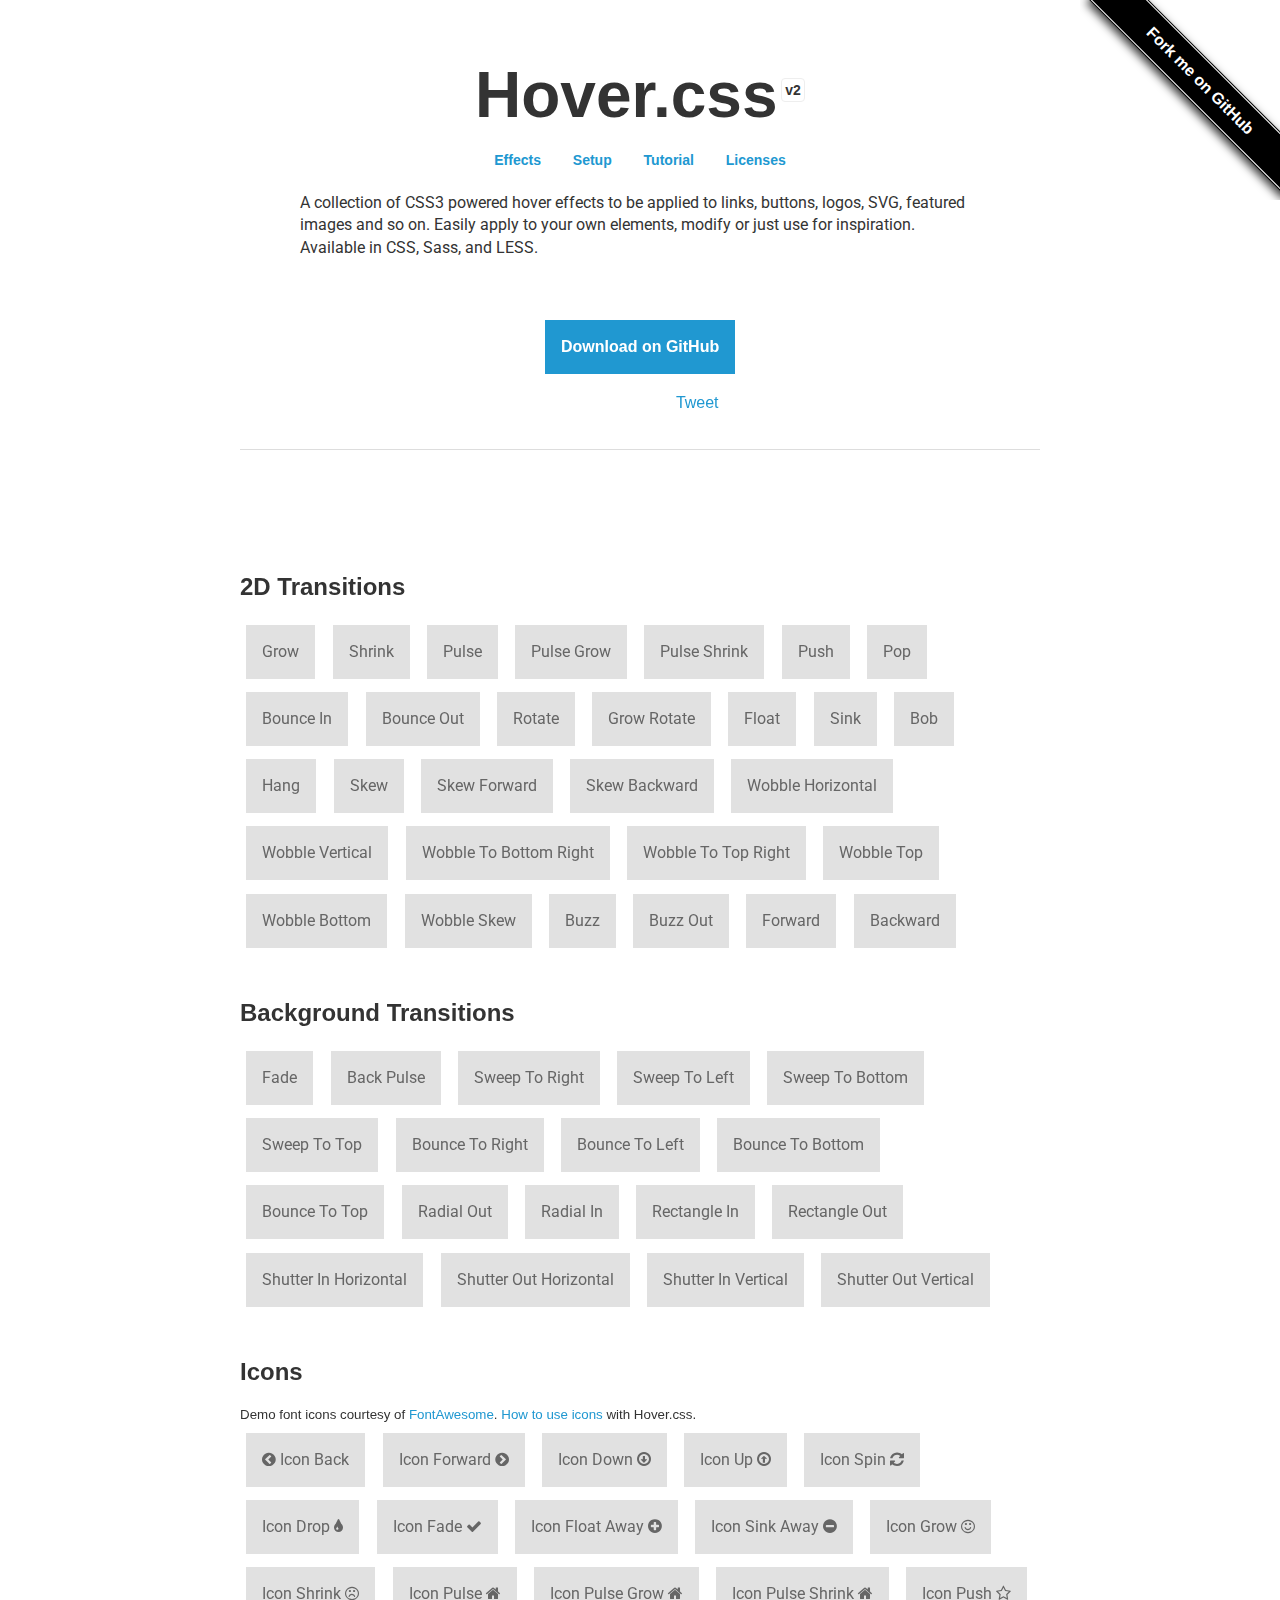
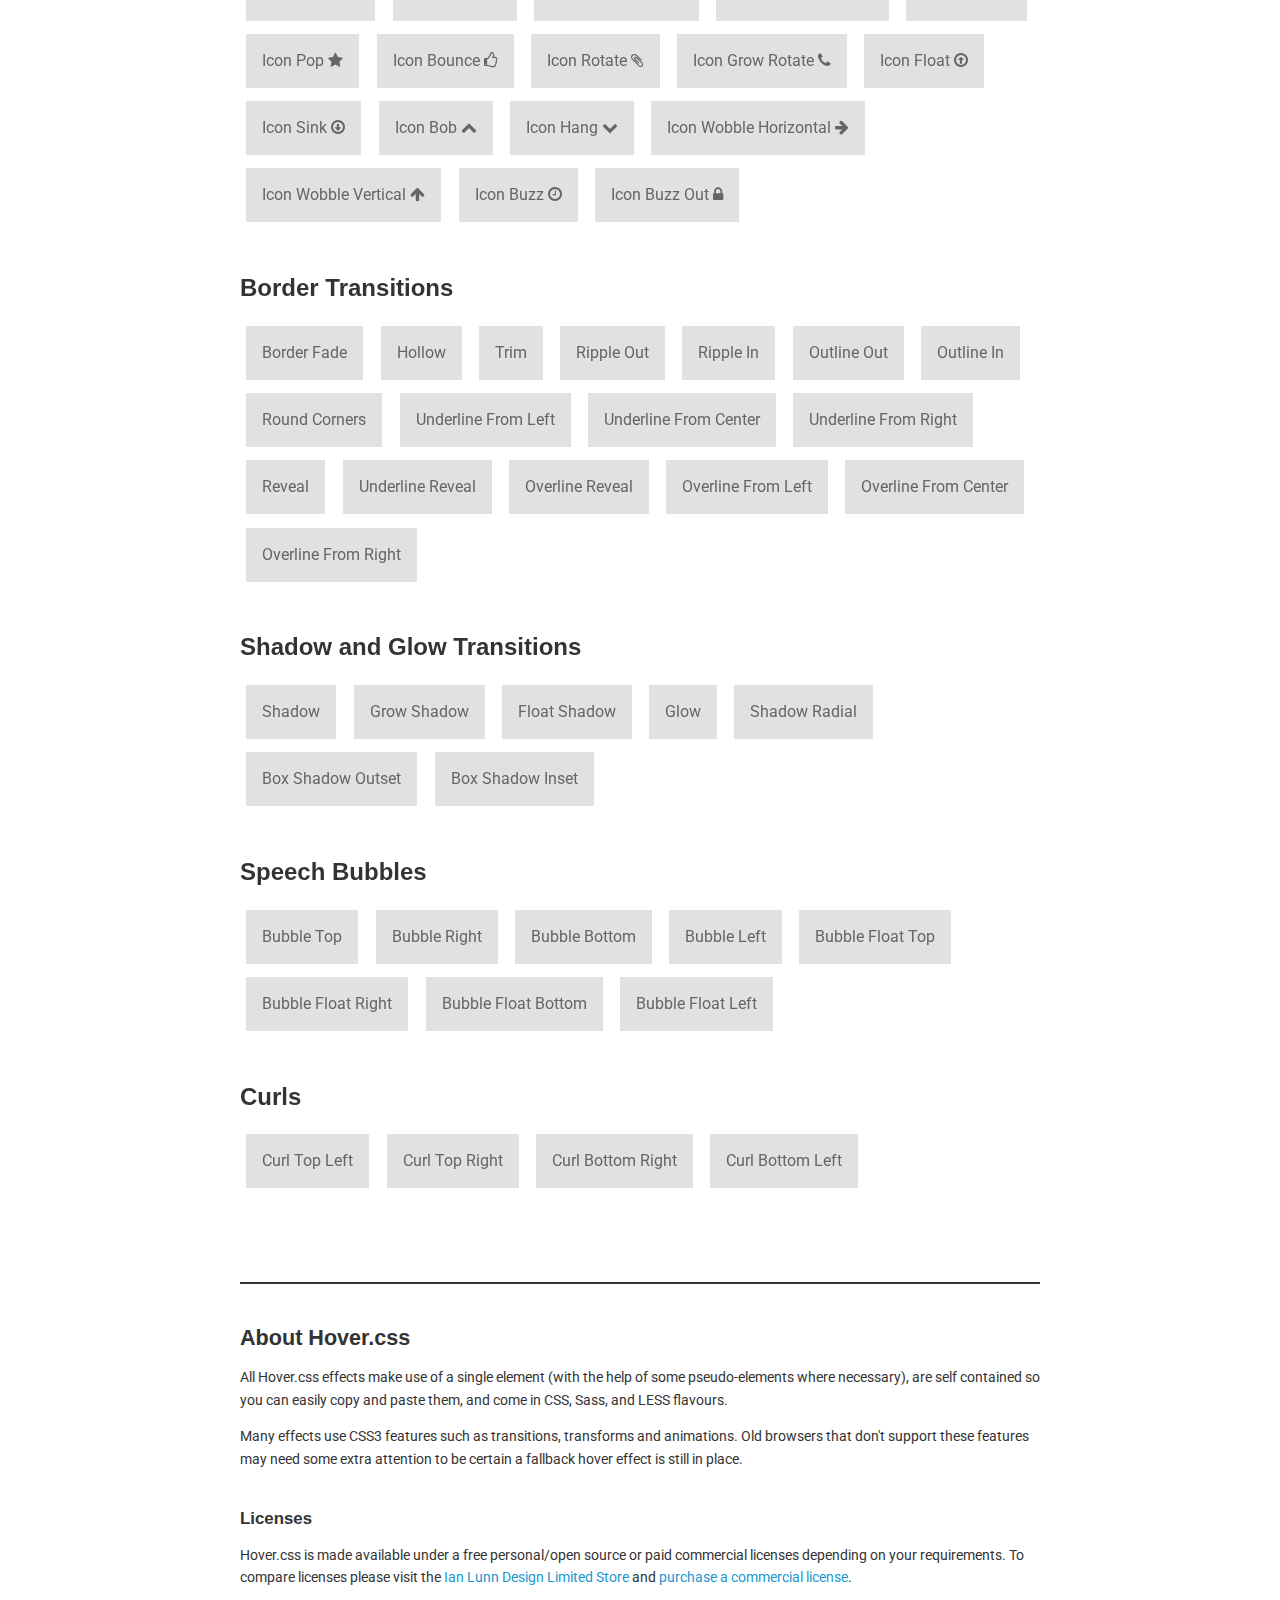
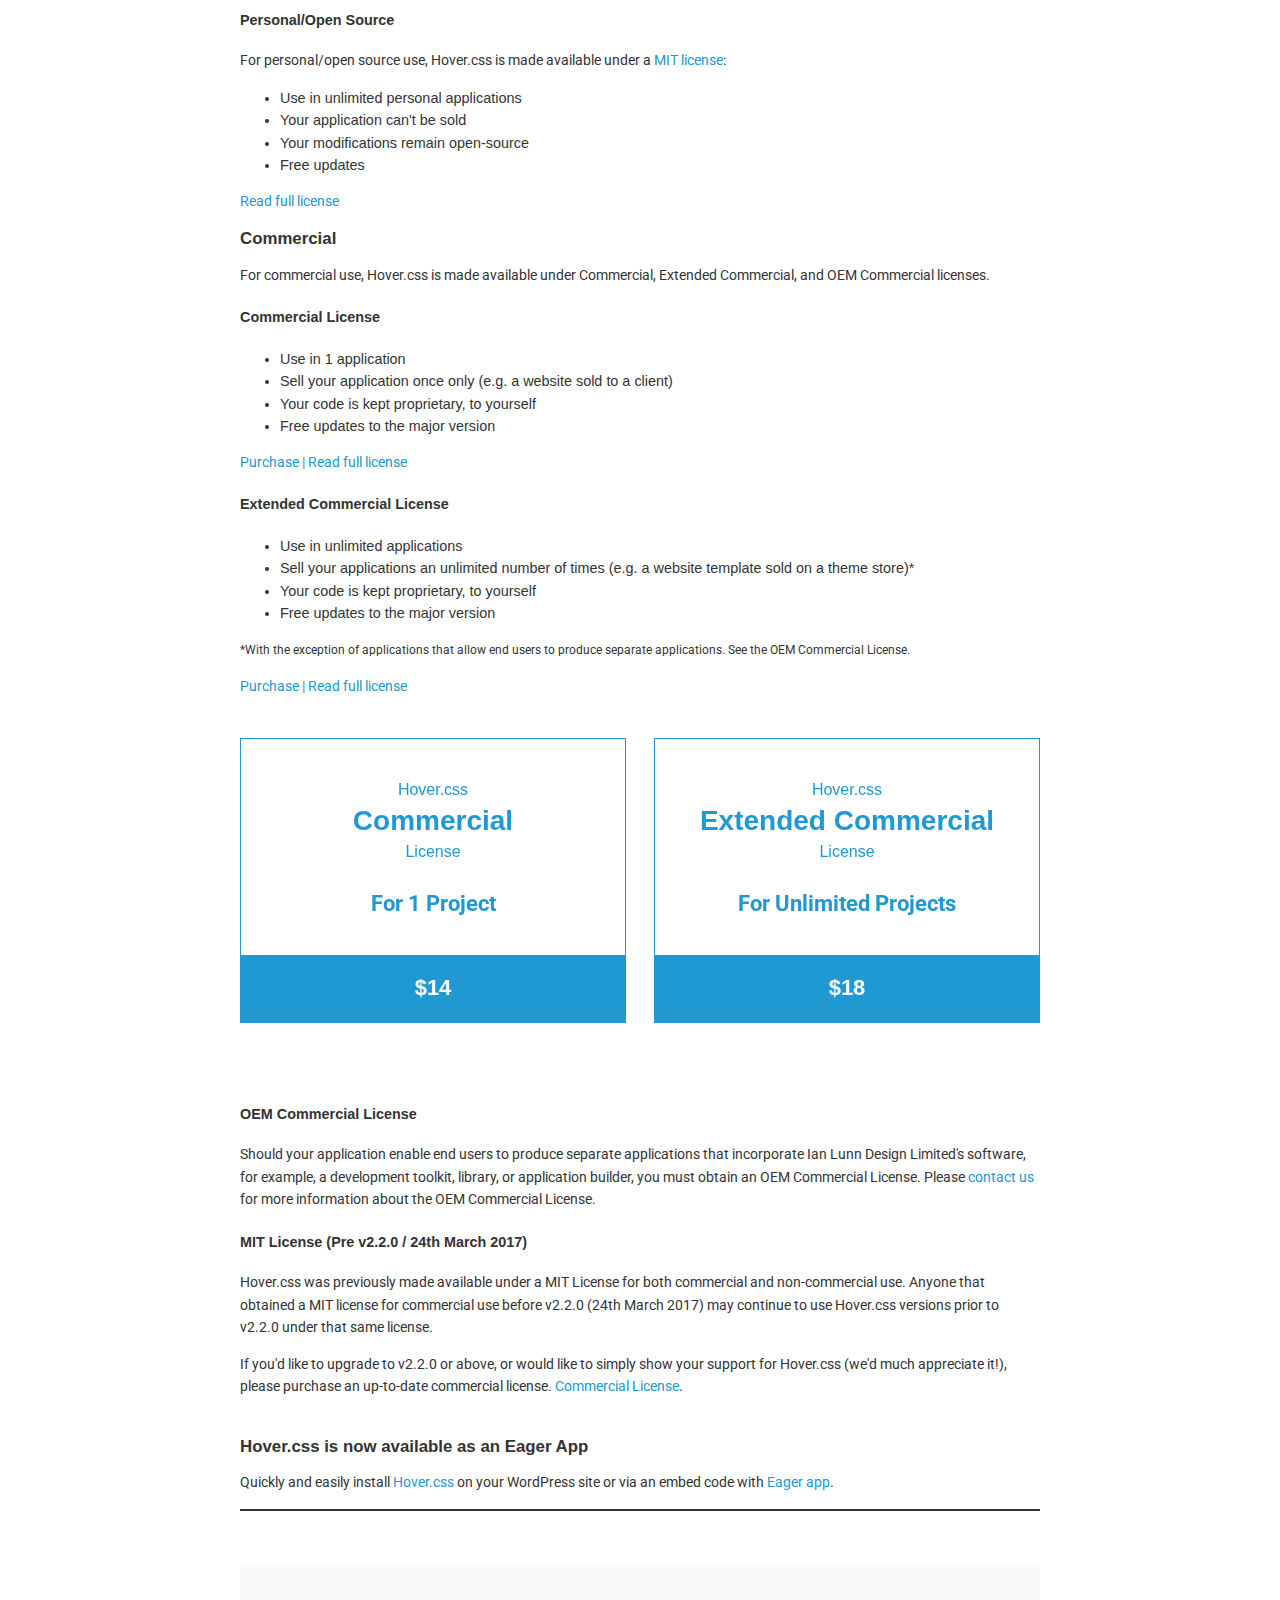
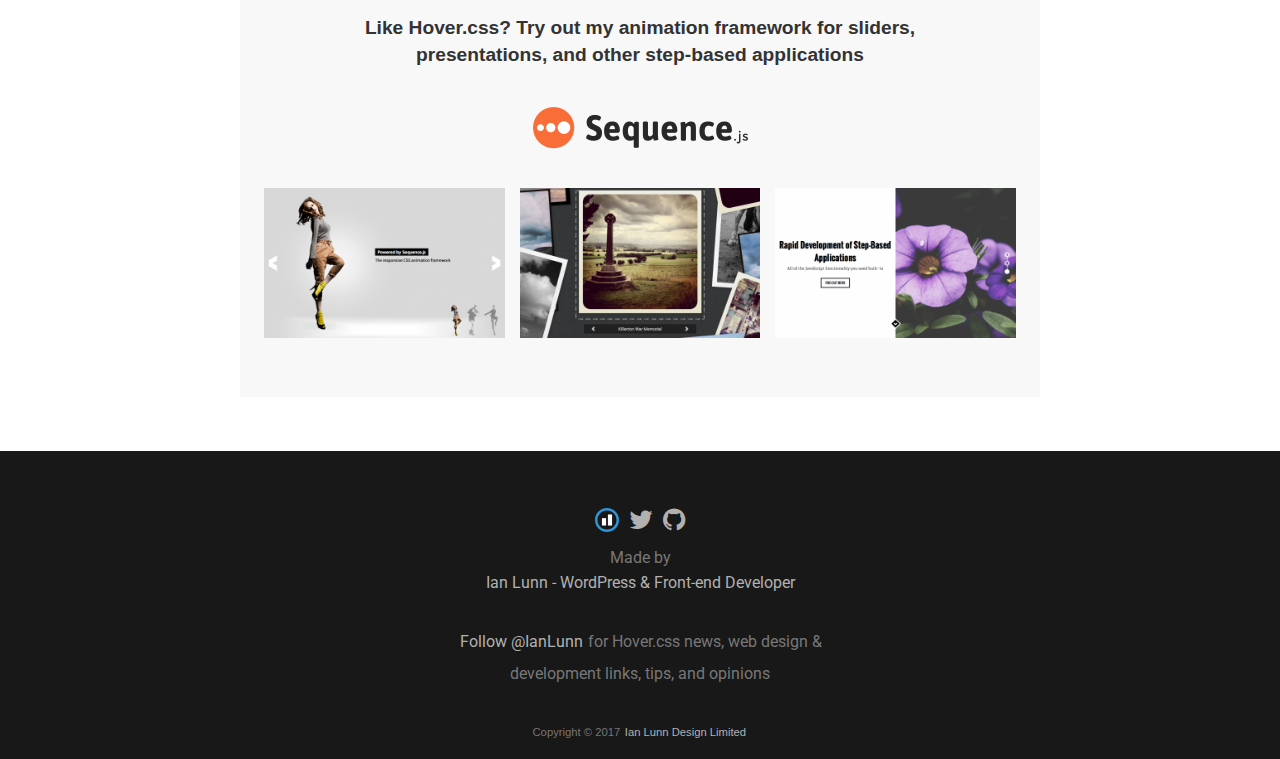
<file: assets/css/Hover-master/index.html>
<!DOCTYPE html>
<html lang="en">
	<head>
		<meta charset="utf-8">
		<meta property="og:image" content="https://ianlunn.github.io/Hover/hover.jpg" />
		<meta property="og:site_name" content="Hover.css"/>
		<meta property="og:title" content="Hover.css - A collection of CSS3 powered hover effects" />
		<title>Hover.css - A collection of CSS3 powered hover effects</title>
		<link href="css/demo-page.css" rel="stylesheet" media="all">
		<link href="css/hover.css" rel="stylesheet" media="all">
		<link href="https://maxcdn.bootstrapcdn.com/font-awesome/4.2.0/css/font-awesome.min.css" rel="stylesheet" media="all">
	</head>
	<body>

		<!--[if lt IE 10]>
		<p class="browsehappy">You are using an <strong>outdated</strong> browser. Please <a href="https://browsehappy.com/">upgrade your browser</a> to improve your experience.</p>
		<![endif]-->

		<div class="main">
			<span id="forkongithub"><a href="https://github.com/IanLunn/Hover">Fork me on GitHub</a></span>

			<h1>Hover.css <a href="https://github.com/IanLunn/Hover/releases" class="sup" title="View release history">v2</a></h1>

			<nav>
				<ul>
					<li><a href="#effects" title="Effects">Effects</a></li>
					<li><a href="https://github.com/IanLunn/Hover/blob/master/README.md#hovercss" title="Setup">Setup</a></li>
					<li><a href="https://ianlunn.co.uk/articles/hover-css-tutorial-introduction/" title="hover.css Tutorial and Introduction">Tutorial</a></li>
					<li><a href="#licenses" title="Licenses">Licenses</a></li>
				</ul>
			</nav>

			<p class="intro">A collection of CSS3 powered hover effects to be applied to links, buttons, logos, SVG, featured images and so on. Easily apply to your own elements, modify or just use for inspiration. Available in CSS, Sass, and LESS.</p>

			<div class="download aligncenter">
				<a class="button cta hvr-float-shadow" href="https://github.com/IanLunn/Hover">Download on GitHub</a>
			</div>

			<div class="social aligncenter">
				<div class="social-button">
					<iframe src="https://ghbtns.com/github-btn.html?user=IanLunn&repo=Hover&type=watch&count=true" allowtransparency="true" frameborder="0" scrolling="0" width="110" height="20"></iframe>
				</div>

				<div class="social-button">
					<a href="https://twitter.com/share" class="twitter-share-button" data-related="IanLunn" data-dnt="true">Tweet</a>
				</div>
			</div>

			<hr />
			<br />

			<script async type="text/javascript" src="//cdn.carbonads.com/carbon.js?serve=CKYIE23M&placement=ianlunncouk" id="_carbonads_js"></script>

			<div id="effects" class="effects">

				<h2>2D Transitions</h2>

				<a href="#" class="hvr-grow">Grow</a>
				<a href="#" class="hvr-shrink">Shrink</a>
				<a href="#" class="hvr-pulse">Pulse</a>
				<a href="#" class="hvr-pulse-grow">Pulse Grow</a>
				<a href="#" class="hvr-pulse-shrink">Pulse Shrink</a>
				<a href="#" class="hvr-push">Push</a>
				<a href="#" class="hvr-pop">Pop</a>
				<a href="#" class="hvr-bounce-in">Bounce In</a>
				<a href="#" class="hvr-bounce-out">Bounce Out</a>
				<a href="#" class="hvr-rotate">Rotate</a>
				<a href="#" class="hvr-grow-rotate">Grow Rotate</a>
				<a href="#" class="hvr-float">Float</a>
				<a href="#" class="hvr-sink">Sink</a>
				<a href="#" class="hvr-bob">Bob</a>
				<a href="#" class="hvr-hang">Hang</a>
				<a href="#" class="hvr-skew">Skew</a>
				<a href="#" class="hvr-skew-forward">Skew Forward</a>
				<a href="#" class="hvr-skew-backward">Skew Backward</a>
				<a href="#" class="hvr-wobble-horizontal">Wobble Horizontal</a>
				<a href="#" class="hvr-wobble-vertical">Wobble Vertical</a>
				<a href="#" class="hvr-wobble-to-bottom-right">Wobble To Bottom Right</a>
				<a href="#" class="hvr-wobble-to-top-right">Wobble To Top Right</a>
				<a href="#" class="hvr-wobble-top">Wobble Top</a>
				<a href="#" class="hvr-wobble-bottom">Wobble Bottom</a>
				<a href="#" class="hvr-wobble-skew">Wobble Skew</a>
				<a href="#" class="hvr-buzz">Buzz</a>
				<a href="#" class="hvr-buzz-out">Buzz Out</a>
				<a href="#" class="hvr-forward">Forward</a>
				<a href="#" class="hvr-backward">Backward</a>


				<h2>Background Transitions</h2>

				<a href="#" class="hvr-fade">Fade</a>
				<a href="#" class="hvr-back-pulse">Back Pulse</a>
				<a href="#" class="hvr-sweep-to-right">Sweep To Right</a>
				<a href="#" class="hvr-sweep-to-left">Sweep To Left</a>
				<a href="#" class="hvr-sweep-to-bottom">Sweep To Bottom</a>
				<a href="#" class="hvr-sweep-to-top">Sweep To Top</a>
				<a href="#" class="hvr-bounce-to-right">Bounce To Right</a>
				<a href="#" class="hvr-bounce-to-left">Bounce To Left</a>
				<a href="#" class="hvr-bounce-to-bottom">Bounce To Bottom</a>
				<a href="#" class="hvr-bounce-to-top">Bounce To Top</a>
				<a href="#" class="hvr-radial-out">Radial Out</a>
				<a href="#" class="hvr-radial-in">Radial In</a>
				<a href="#" class="hvr-rectangle-in">Rectangle In</a>
				<a href="#" class="hvr-rectangle-out">Rectangle Out</a>
				<a href="#" class="hvr-shutter-in-horizontal">Shutter In Horizontal</a>
				<a href="#" class="hvr-shutter-out-horizontal">Shutter Out Horizontal</a>
				<a href="#" class="hvr-shutter-in-vertical">Shutter In Vertical</a>
				<a href="#" class="hvr-shutter-out-vertical">Shutter Out Vertical</a>


				<h2>Icons</h2>

				<small>Demo font icons courtesy of <a href="https://fortawesome.github.io/Font-Awesome/">FontAwesome</a>. <a href="https://github.com/IanLunn/Hover/#using-icon-effects">How to use icons</a> with Hover.css.</small>

				<a href="#" class="hvr-icon-back">
					<i class="fa fa-chevron-circle-left hvr-icon"></i> Icon Back
				</a>
				<a href="#" class="hvr-icon-forward">
					Icon Forward
					<i class="fa fa-chevron-circle-right hvr-icon"></i>
				</a>
				<a href="#" class="hvr-icon-down">
					Icon Down <i class="fa fa-arrow-circle-o-down hvr-icon"></i>
				</a>
				<a href="#" class="hvr-icon-up">
					Icon Up <i class="fa fa-arrow-circle-o-up hvr-icon"></i>
				</a>
				<a href="#" class="hvr-icon-spin">
					Icon Spin <i class="fa fa-refresh hvr-icon"></i>
				</a>
				<a href="#" class="hvr-icon-drop">
					Icon Drop <i class="fa fa-tint hvr-icon"></i>
				</a>
				<a href="#" class="hvr-icon-fade">
					Icon Fade <i class="fa fa-check hvr-icon"></i>
				</a>
				<a href="#" class="hvr-icon-float-away">
					Icon Float Away <i class="fa fa-plus-circle hvr-icon"></i>
				</a>
				<a href="#" class="hvr-icon-sink-away">
					Icon Sink Away <i class="fa fa-minus-circle hvr-icon"></i>
				</a>
				<a href="#" class="hvr-icon-grow">
					Icon Grow <i class="fa fa-smile-o hvr-icon"></i>
				</a>
				<a href="#" class="hvr-icon-shrink">
					Icon Shrink <i class="fa fa-frown-o hvr-icon"></i>
				</a>
				<a href="#" class="hvr-icon-pulse">
					Icon Pulse <i class="fa fa-home hvr-icon"></i>
				</a>
				<a href="#" class="hvr-icon-pulse-grow">
					Icon Pulse Grow <i class="fa fa-home hvr-icon"></i>
				</a>
				<a href="#" class="hvr-icon-pulse-shrink">
					Icon Pulse Shrink <i class="fa fa-home hvr-icon"></i>
				</a>
				<a href="#" class="hvr-icon-push">
					Icon Push <i class="fa fa-star-o hvr-icon"></i>
				</a>
				<a href="#" class="hvr-icon-pop">
					Icon Pop <i class="fa fa-star hvr-icon"></i>
				</a>
				<a href="#" class="hvr-icon-bounce">
					Icon Bounce <i class="fa fa-thumbs-o-up hvr-icon"></i>
				</a>
				<a href="#" class="hvr-icon-rotate">
					Icon Rotate <i class="fa fa-paperclip hvr-icon"></i>
				</a>
				<a href="#" class="hvr-icon-grow-rotate">
					Icon Grow Rotate <i class="fa fa-phone hvr-icon"></i>
				</a>
				<a href="#" class="hvr-icon-float">
					Icon Float <i class="fa fa-arrow-circle-o-up hvr-icon"></i>
				</a>
				<a href="#" class="hvr-icon-sink">
					Icon Sink <i class="fa fa-arrow-circle-o-down hvr-icon"></i>
				</a>
				<a href="#" class="hvr-icon-bob">
					Icon Bob <i class="fa fa-chevron-up hvr-icon"></i>
				</a>
				<a href="#" class="hvr-icon-hang">
					Icon Hang <i class="fa fa-chevron-down hvr-icon"></i>
				</a>
				<a href="#" class="hvr-icon-wobble-horizontal">
					Icon Wobble Horizontal <i class="fa fa-arrow-right hvr-icon"></i>
				</a>
				<a href="#" class="hvr-icon-wobble-vertical">
					Icon Wobble Vertical <i class="fa fa-arrow-up hvr-icon"></i>
				</a>
				<a href="#" class="hvr-icon-buzz">
					Icon Buzz <i class="fa fa-clock-o hvr-icon"></i>
				</a>
				<a href="#" class="hvr-icon-buzz-out">
					Icon Buzz Out <i class="fa fa-lock hvr-icon"></i>
				</a>


				<h2>Border Transitions</h2>

				<a href="#" class="hvr-border-fade">Border Fade</a>
				<a href="#" class="hvr-hollow">Hollow</a>
				<a href="#" class="hvr-trim">Trim</a>
				<a href="#" class="hvr-ripple-out">Ripple Out</a>
				<a href="#" class="hvr-ripple-in">Ripple In</a>
				<a href="#" class="hvr-outline-out">Outline Out</a>
				<a href="#" class="hvr-outline-in">Outline In</a>
				<a href="#" class="hvr-round-corners">Round Corners</a>
				<a href="#" class="hvr-underline-from-left">Underline From Left</a>
				<a href="#" class="hvr-underline-from-center">Underline From Center</a>
				<a href="#" class="hvr-underline-from-right">Underline From Right</a>
				<a href="#" class="hvr-reveal">Reveal</a>
				<a href="#" class="hvr-underline-reveal">Underline Reveal</a>
				<a href="#" class="hvr-overline-reveal">Overline Reveal</a>
				<a href="#" class="hvr-overline-from-left">Overline From Left</a>
				<a href="#" class="hvr-overline-from-center">Overline From Center</a>
				<a href="#" class="hvr-overline-from-right">Overline From Right</a>


				<h2>Shadow and Glow Transitions</h2>

				<a href="#" class="hvr-shadow">Shadow</a>
				<a href="#" class="hvr-grow-shadow">Grow Shadow</a>
				<a href="#" class="hvr-float-shadow">Float Shadow</a>
				<a href="#" class="hvr-glow">Glow</a>
				<a href="#" class="hvr-shadow-radial">Shadow Radial</a>
				<a href="#" class="hvr-box-shadow-outset">Box Shadow Outset</a>
				<a href="#" class="hvr-box-shadow-inset">Box Shadow Inset</a>


				<h2>Speech Bubbles</h2>

				<a href="#" class="hvr-bubble-top">Bubble Top</a>
				<a href="#" class="hvr-bubble-right">Bubble Right</a>
				<a href="#" class="hvr-bubble-bottom">Bubble Bottom</a>
				<a href="#" class="hvr-bubble-left">Bubble Left</a>
				<a href="#" class="hvr-bubble-float-top">Bubble Float Top</a>
				<a href="#" class="hvr-bubble-float-right">Bubble Float Right</a>
				<a href="#" class="hvr-bubble-float-bottom">Bubble Float Bottom</a>
				<a href="#" class="hvr-bubble-float-left">Bubble Float Left</a>


				<h2>Curls</h2>

				<a href="#" class="hvr-curl-top-left">Curl Top Left</a>
				<a href="#" class="hvr-curl-top-right">Curl Top Right</a>
				<a href="#" class="hvr-curl-bottom-right">Curl Bottom Right</a>
				<a href="#" class="hvr-curl-bottom-left">Curl Bottom Left</a>
			</div>


			<div class="footer">
				<div class="about">
					<h2>About Hover.css</h2>

					<p>All Hover.css effects make use of a single element (with the help of some pseudo-elements where necessary), are self contained so you can easily copy and paste them, and come in CSS, Sass, and LESS flavours.</p>

					<p>Many effects use CSS3 features such as transitions, transforms and animations. Old browsers that don't support these features may need some extra attention to be certain a fallback hover effect is still in place.</p>

					<br />
					<h3 id="licenses">Licenses</h3>

					<p>Hover.css is made available under a free personal/open source or paid commercial licenses depending on your requirements. To compare licenses please visit the <a href="https://ianlunn.co.uk/store/licenses/">Ian Lunn Design Limited Store</a> and <a href="https://ianlunn.co.uk/store/hover-css/">purchase a commercial license</a>.</p>

					<h4 id="personal">Personal/Open Source</h4>

					<p>For personal/open source use, Hover.css is made available under a <a href="https://opensource.org/licenses/MIT">MIT license</a>:</p>

					<ul>
						<li>Use in unlimited personal applications</li>
						<li>Your application can't be sold</li>
						<li>Your modifications remain open-source</li>
						<li>Free updates</li>
					</ul>

					<p><a href="https://ianlunn.co.uk/store/licenses/personal/">Read full license</a></p>

					<h3 id="commercial-licenses">Commercial</h3>

					<p>For commercial use, Hover.css is made available under Commercial, Extended Commercial, and OEM Commercial licenses.</p>

					<h4 id="commercial">Commercial License</h4>

					<ul>
						<li>Use in 1 application</li>
						<li>Sell your application once only (e.g. a website sold to a client)</li>
						<li>Your code is kept proprietary, to yourself</li>
						<li>Free updates to the major version</li>
					</ul>

					<p><a href="https://ianlunn.co.uk/store/hover-css/?attribute_pa_licenses=commercial">Purchase<a/> | <a href="https://ianlunn.co.uk/store/licenses/commercial/">Read full license</a></p>

					<h4 id="extended-commercial">Extended Commercial License</h4>

					<ul>
						<li>Use in unlimited applications</li>
						<li>Sell your applications an unlimited number of times (e.g. a website template sold on a theme store)*</li>
						<li>Your code is kept proprietary, to yourself</li>
						<li>Free updates to the major version</li>
					</ul>

					<p><small>*With the exception of applications that allow end users to produce separate applications. See the OEM Commercial License.</small></p>

					<p><a href="https://ianlunn.co.uk/store/hover-css/?attribute_pa_licenses=extended-commercial">Purchase<a/> | <a href="https://ianlunn.co.uk/store/licenses/extended-commercial/">Read full license</a></p>

					<div class="licenses">
						<a target="_blank" href="https://ianlunn.co.uk/store/hover-css/?attribute_pa_licenses=commercial" title="Commercial License" class="license hvr-float">
							<div class="license__content">
								<h5 class="license__title"><div>Hover.css</div> Commercial <div>License</div></h5>
								<p class="license__desc">For 1 Project</p>
							</div>
							<span class="license__button button cta">$14</span>
						</a>

						<a target="_blank" href="https://ianlunn.co.uk/store/hover-css/?attribute_pa_licenses=extended-commercial" title="Extended Commercial License" class="license hvr-float">
							<div class="license__content">
								<h5 class="license__title"><div>Hover.css</div> Extended Commercial <div>License</div></h5>
								<p class="license__desc">For Unlimited Projects</p>
							</div>
							<span class="license__button button cta">$18</span>
						</a>
					</div>

					<h4 id="oem-commercial">OEM Commercial License</h4>

					<p>Should your application enable end users to produce separate applications that incorporate Ian Lunn Design Limited's software, for example, a development toolkit, library, or application builder, you must obtain an OEM Commercial License. Please <a href="https://ianlunn.co.uk/contact/">contact us</a> for more information about the OEM Commercial License.</p>

					<h4>MIT License (Pre v2.2.0 / 24th March 2017)</h4>
					<p>Hover.css was previously made available under a MIT License for both commercial and non-commercial use. Anyone that obtained a MIT license for commercial use before v2.2.0 (24th March 2017) may continue to use Hover.css versions prior to v2.2.0 under that same license.</p>

					<p>If you'd like to upgrade to v2.2.0 or above, or would like to simply show your support for Hover.css (we'd much appreciate it!), please purchase an up-to-date commercial license. <a href="https://ianlunn.co.uk/store/hover-css/?attribute_pa_licenses=commercial" title="Commercial License">Commercial License</a>.</p>

					<br />
					<h3>Hover.css is now available as an Eager App</h3>
					<p>Quickly and easily install <a href="https://eager.io/app/AN_LdP2tOk0f">Hover.css</a> on your WordPress site or via an embed code with <a href="https://eager.io/">Eager app</a>.</p>
				</div>
			</div>

			<div class="ad">
				<h2>Like Hover.css? Try out my animation framework for sliders,<br /> presentations, and other step-based applications</h2>

				<a class="ad__logo" href="https://www.sequencejs.com/" title="Learn more about Sequence.js">
					<img src="sequence-logo.png" alt="Sequence.js" />
				</a>

				<div class="ad__preview">
					<a href="https://www.sequencejs.com/" title="Learn more about Sequence.js"><img src="modern-slide-in.png" /></a> <a class="second" href="https://www.sequencejs.com/" title="Learn more about Sequence.js"><img src="photo-stack.png" /></a> <a href="https://www.sequencejs.com/" title="Learn more about Sequence.js"><img src="two-up.png" /></a>
				</div>
			</div>

		</div>

		<div class="made-by group">
			<ul>
				<li>
					<!-- "IL" logo Copyright (c) Ian Lunn Design Limited 2017 -->
					<a cass="icon__ild" href="https://ianlunn.co.uk/" title="Ian Lunn - WordPress &amp; Front End Developer" target="_blank" class="ild-ident">
						<svg class="" onmouseenter="el=this;el.classList.add('active');setTimeout(function(){el.classList.remove('active')},600);" xmlns="https://www.w3.org/2000/svg" width="24" height="30" viewBox="0 0 52 52">
							<g class="circle-holder">
								<path class="circle" fill="#2E96D6" d="M5.4 26c0-11.4 9.2-20.6 20.6-20.6s20.6 9.2 20.6 20.6c0 11.4-9.2 20.6-20.6 20.6s-20.6-9.2-20.6-20.6zm-5.4 0c0 14.4 11.6 26 26 26s26-11.6 26-26-11.6-26-26-26-26 11.6-26 26z"></path>
							</g>
							<path class="i" fill="#fff" d="M15 22h9v16h-9v-16z"></path>
							<path class="l" fill="#fff" d="M28 14h9v24h-9v-24z"></path>
						</svg>
					</a>
				</li>
				<li><a class="icon__twitter" href="https://twitter.com/IanLunn/" title="Ian Lunn on Twitter" target="_blank"><i class="fa fa-twitter"></i></a></li>
				<li><a class="icon__github" href="https://github.com/IanLunn/Hover/" title="Hover.css on GitHub" target="_blank"><i class="fa fa-github"></i></a></li>
			</ul>
			<p>Made by<br /><a href="https://ianlunn.co.uk/" title="Ian Lunn - WordPress &amp; Front End Developer" target="_blank">Ian Lunn - WordPress &amp; Front-end Developer</a></p>

			<p class="follow"><a href="https://twitter.com/IanLunn" class="twitter-follow-button" data-show-count="false" data-dnt="true" data-size="large">Follow @IanLunn</a> for Hover.css news, web design &amp;<br /> development links, tips, and opinions</p>
			<small>Copyright &copy; 2017 <a href="https://ianlunn.co.uk/" title="Ian Lunn - WordPress &amp; Front End Developer" target="_blank">Ian Lunn Design Limited</a></small>
		</div>

		<script>
			/**
			 * Used to demonstrate Hover.css only. Not required when adding
			 * Hover.css to your own pages. Prevents a link from being
			 * navigated and gaining focus.
			 */
			var effects = document.querySelectorAll('.effects')[0];

			effects.addEventListener('click', function(e) {

				if (e.target.className.indexOf('hvr') > -1) {
					e.preventDefault();
					e.target.blur();

				}
			});
		</script>

		<script>!function(d,s,id){var js,fjs=d.getElementsByTagName(s)[0],p=/^https:/.test(d.location)?'http':'https';if(!d.getElementById(id)){js=d.createElement(s);js.id=id;js.src=p+'://platform.twitter.com/widgets.js';fjs.parentNode.insertBefore(js,fjs);}}(document, 'script', 'twitter-wjs');</script>

		<script>
		  (function(i,s,o,g,r,a,m){i['GoogleAnalyticsObject']=r;i[r]=i[r]||function(){
		  (i[r].q=i[r].q||[]).push(arguments)},i[r].l=1*new Date();a=s.createElement(o),
		  m=s.getElementsByTagName(o)[0];a.async=1;a.src=g;m.parentNode.insertBefore(a,m)
		  })(window,document,'script','//www.google-analytics.com/analytics.js','ga');

		  ga('create', 'UA-11991680-4', 'ianlunn.github.io');
		  ga('send', 'pageview');
		</script>
	</body>
</html>
</file>
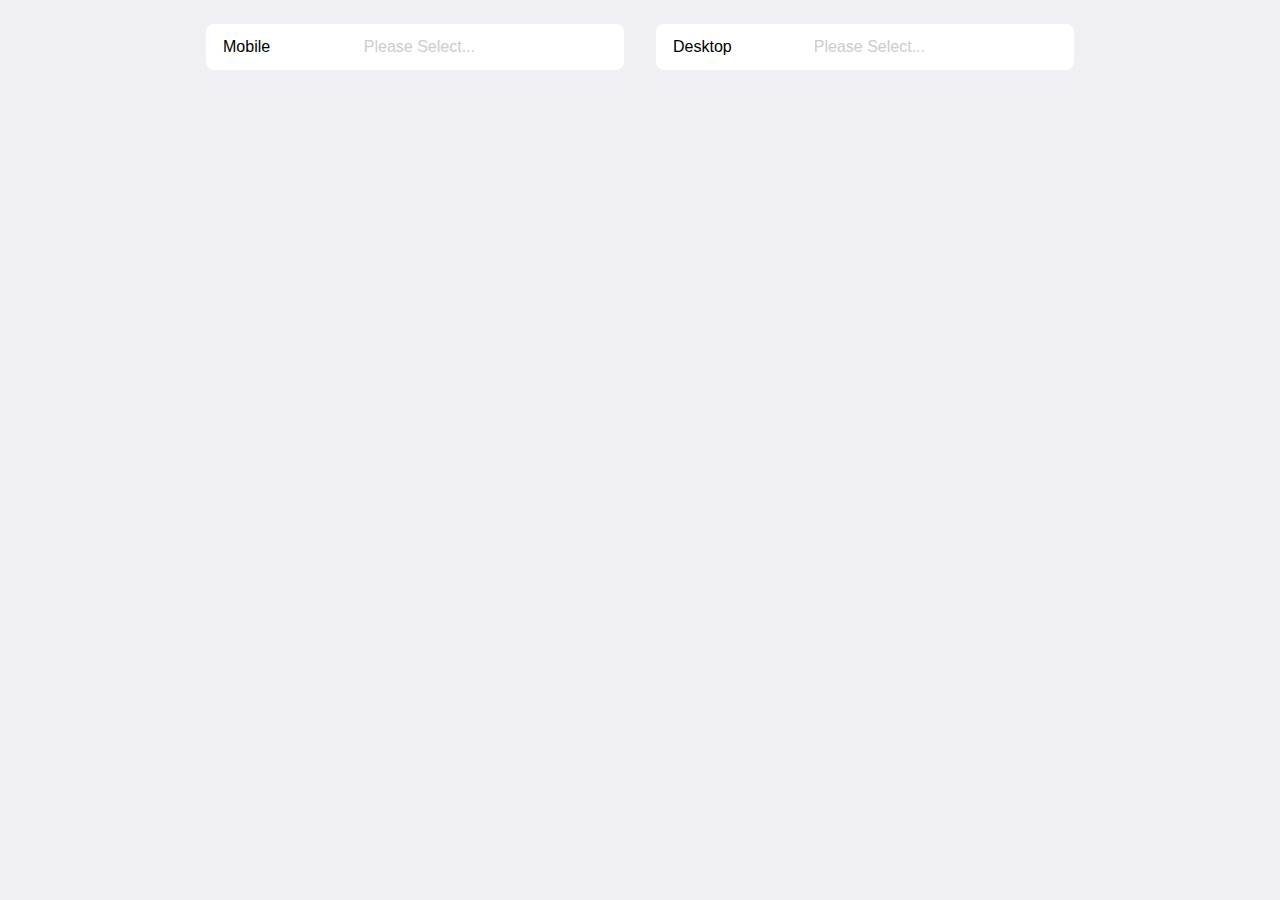
<file: assets/dtp/datetime_mobile-desktop-usage.html>
<!DOCTYPE html>
<html>
<head>
    <meta charset="utf-8">
    <meta name="viewport" content="width=device-width, initial-scale=1, maximum-scale=1, user-scalable=0">
    
    <script>
        // Ignore this in your implementation
        window.isMbscDemo = true;
    </script>

    <title>Mobile & Desktop usage</title>

    <script src="https://code.jquery.com/jquery-1.11.2.min.js"></script>

    <!-- Mobiscroll JS and CSS Includes -->
    <link rel="stylesheet" href="css/mobiscroll.jquery.min.css">
    <script src="js/mobiscroll.jquery.min.js"></script>

    <style type="text/css">
    body {
        margin: 0;
        padding: 0;
    }

    </style>

</head>
<body>

<div mbsc-page class="demo-mobile-desktop-usage">
    <div mbsc-form style="max-width:900px;margin:0 auto;">
        <div class="mbsc-grid mbsc-form-grid">
            <div class="mbsc-row">
                <div class="mbsc-col-sm-12 mbsc-col-md-6">
                    <label>
                        Mobile
                        <input mbsc-input id="demo-mobile" data-input-style="box" placeholder="Please Select..." />
                    </label>
                </div>
                <div class="mbsc-col-sm-12 mbsc-col-md-6">
                    <label>
                        Desktop
                        <input mbsc-input id="demo-desktop" data-input-style="box" placeholder="Please Select..." />
                    </label>
                </div>
            </div>
        </div>
    </div>
</div>

<script>

    mobiscroll.settings = {
        lang: 'en',             // Specify language like: lang: 'pl' or omit setting to use default
        theme: 'ios'            // Specify theme like: theme: 'ios' or omit setting to use default
    };
    
    $(function () {
    
        // Mobiscroll Date & Time initialization
        $('#demo-mobile').mobiscroll().date({
            display: 'bubble'   // Specify display mode like: display: 'bottom' or omit setting to use default
        });
    
        // Mobiscroll Date & Time initialization
        $('#demo-desktop').mobiscroll().date({
            display: 'bubble',  // Specify display mode like: display: 'bottom' or omit setting to use default
            touchUi: false      // More info about touchUi: https://docs.mobiscroll.com/4-8-3/datetime#opt-touchUi
        });
    
    });
</script>

</body>
</html>
</file>
<file: assets/css/Hover-master/css/demo-page.css>
/*
 * Hover.css - Demo Page
 * Author: Ian Lunn @IanLunn
 * Author URL: http://ianlunn.co.uk/
 * Github: https://github.com/IanLunn/Hover
 * Hover.css Copyright Ian Lunn 2017.
 */

/**
 * The following are default styles for the demo page,
 * you don't need to include these on your own site.
 */

@import url(http://fonts.googleapis.com/css?family=Roboto);

body {
  margin: 0;
  padding: 40px 0 0 0;
  font-family: sans-serif;
  color: #333;
  line-height: 140%;
}

hr {
  margin-top: 2em;
  background-color: #ddd;
  border: none;
  height: 1px;
}


nav ul {
  margin: 0;
  padding: 0;
  text-align: center;
  font-size: .875em;
  font-weight: 700;
}
nav li {
  list-style: none;
  display: block;
  margin-left: 1em;
  margin-right: 1em;
}
@media only screen and (min-width: 768px) {
  nav li {
    display: inline-block;
  }
}

.sep {
  color: #ddd;
  margin: 0 4px;
}

#carbonads {
  --width: 180px;
  --font-size: 14px;
}

#carbonads {
  font-family: -apple-system, BlinkMacSystemFont, "Segoe UI", Roboto, Oxygen-Sans, Ubuntu, Cantarell, "Helvetica Neue", Helvetica, Arial, sans-serif;
  display: block;
  overflow: hidden;
  margin: 0 auto;
  margin-bottom: 20px;
  max-width: var(--width);
  border-radius: 4px;
  text-align: center;
  box-shadow: 0 0 0 1px hsla(0, 0%, 0%, .1);
  background-color: hsl(0, 0%, 98%);
  font-size: var(--font-size);
  line-height: 1.5;
}

#carbonads a {
  color: inherit;
  text-decoration: none;
}

#carbonads a:hover {
  color: inherit;
}

#carbonads span {
  position: relative;
  display: block;
  overflow: hidden;
}

.carbon-img {
  display: block;
  margin-bottom: 8px;
  max-width: var(--width);
  line-height: 1;
}

.carbon-img img {
  display: block;
  margin: 0 auto;
  max-width: var(--width) !important;
  width: var(--width);
  height: auto;
}

.carbon-text {
  display: block;
  padding: 0 1em 8px;
}

.carbon-poweredby {
  display: block;
  padding: 10px var(--font-size);
  background: repeating-linear-gradient(-45deg, transparent, transparent 5px, hsla(0, 0%, 0%, .025) 5px, hsla(0, 0%, 0%, .025) 10px) hsla(203, 11%, 95%, .4);
  text-transform: uppercase;
  letter-spacing: .5px;
  font-weight: 600;
  font-size: 9px;
  line-height: 0;
}

@media only screen and (min-width: 320px) and (max-width: 759px) {
  #carbonads {
    float: none;
    margin: 0 auto;
    max-width: 330px;
  }
  #carbonads span {
    position: relative;
  }
  #carbonads > span {
    max-width: none;
  }
  .carbon-img {
    float: left;
    margin: 0;
  }

  .carbon-img img {
    max-width: 130px !important;
  }
  .carbon-text {
    float: left;
    margin-bottom: 0;
    padding: 8px 20px;
    text-align: left;
    max-width: calc(100% - 130px - 3em);
  }
  .carbon-poweredby {
    left: 130px;
    bottom: 0;
    display: block;
    width: 100%;
  }
}

.main {
  max-width: 800px;
  margin: 0 auto;
  padding: 0 20px;
}

.browsehappy {
    position: absolute;
    top: 0;
    right: 0;
    left: 0;
    padding: 1em;
    background: black;
    color: white;
    text-align: center;
}

img {
  border: none;
}

small {
    display: block;
}

p,
[class^="hvr-"] {
    font-family: 'Roboto', sans-serif;
}

[class^="hvr-"] {
  margin: .4em;
  padding: 1em;
  cursor: pointer;
  background: #e1e1e1;
  text-decoration: none;
  color: #666;
  /* Prevent highlight colour when element is tapped */
  -webkit-tap-highlight-color: rgba(0,0,0,0);

  /* Smooth fonts */
  -webkit-font-smoothing: antialiased;
	-moz-osx-font-smoothing: grayscale;
}

.aligncenter {
  text-align: center;
}

.sup {
    vertical-align: super;
    margin-left: -1em;
    padding: .21875em;
    line-height: 100%;
    font-size: .21875em;
    border: #eee solid 1px;
    border-radius: 4px;
    color: inherit;
}

.sup:hover {
    background: #eee;
}

a {
    color: #2098D1;
    text-decoration: none;
}

.footer a:hover,
.nav:hover {
    color: #207AD1;
}

.nav {
  display: inline-block;
  font-size: .8em;
}

.nav.hvr-icon-down,
.nav.hvr-icon-forward {
  padding-right: 1.2em;
}

.nav.hvr-icon-down::before,
.nav.hvr-icon-forward::before {
  right: 0;
}

.nav:hover,
.nav:focus,
.nav:active {
  text-decoration: none;
}

.intro {
  max-width: 680px;
  margin: 20px auto 0 auto;
}

.button.cta {
  display: inline-block;
  position: relative;
  margin: 1.2em 0 1em 0;
  padding: 1em;
  background: #2098D1;
  border: none;
  text-decoration: none;
  font-weight: 700;
  color: white;
}

.effects {
  margin-top: 6em;
}

h1 {
  text-align: center;
  font-size: 3em;
}

h2 {
  margin-top: 2em;
}

h3 {
  margin: 0;
}

.about {
  border-top: #333 solid 2px;
  border-bottom: #333 solid 2px;
}

.footer {
  overflow: hidden;
  width: auto;
  margin-top: 6em;
  font-size: .9em;
}

.footer a {
  text-decoration: none;
}

.credit {
  font-size: .8em;
  font-weight: normal;
}

.licenses {
  margin-top: 40px;
  margin-bottom: 60px;
}

.licenses:after {
  display: block;
  content: '';
  clear: both;
}

.license {
  display: block !important;
  margin-bottom: 20px;
  text-align: center;
  border: #2098D1 solid 1px;
}

.license:focus,
.license:hover {
  border-color: #207AD1;
}

.license:focus .button,
.license:hover .button {
  background-color: #207AD1;
  color: white;
}

.license__content {
  padding: 25px 10px;
}

.license__title {
  margin: 0;
  font-size: 28px;
  line-height: 1.4;
}

.license__title div {
  font-size: 16px;
  font-weight: 400;
}

.license__desc {
  margin-top: 30px;
  margin-bottom: 0;
  font-size: 22px;
  font-weight: 700;
}

.license__button.cta {
  display: block;
  margin: 0;
  font-size: 22px;
}

@media only screen and (min-width: 568px) {
  .license {
    width: 48%;
    float: left;
  }

  .license:nth-child(2) {
    float: right;
  }

  .license__content {
    padding: 40px 10px;
  }
}

.download {
  margin-top: 2.6em;
}

.social-button {
  display: inline-block;
  vertical-align: middle;
}

.twitter-follow-button {
    display: block;
    margin: 0 auto;
}

.follow {
    margin-bottom: 20px;
    line-height: 200%;
}

.made-by {
  display: block;
  margin-top: 3em;
  padding-top: 3em;
  padding-bottom: 1em;
  font-family: $fontFeature;
  font-size: 1.125em;
  text-align: center;
  line-height: 1.6;
  background: #181818;
  color: #777;
}

.made-by svg {
  display: block;
}

.made-by ul,
.made-by p {
  margin: 0;
  padding: 0;
}

.made-by ul {
  margin-bottom: .25em;
}

.made-by li {
  display: inline-block;
  vertical-align: middle;
  line-height: 1;
}

.made-by p {
  margin-top: .4em;
  font-size: .875em;
}

.made-by a {
  display: inline-block;
  padding: 0 .125em;
  color: #B1B1B1;
  transition-duration: .2s;
  transition-property: color;
}

.made-by a:focus,
.made-by a:hover {
  color: white;
}

.made-by i {
  font-size: 26px;
  height: 30px;
}

.made-by .follow {
  margin-top: 2em;
}

.made-by .follow iframe {
  display: block;
  margin-left: auto;
  margin-right: auto;
  margin-bottom: .5em;
}

.made-by small {
  display: block;
  margin-top: 3em;
  font-size: .625em;
}

@-webkit-keyframes circle {
  50% {
    -webkit-transform: scale(1.26923077);
    transform: scale(1.26923077);
  }
}

@keyframes circle {
  50% {
    transform: scale(1.26923077);
  }
}

@-webkit-keyframes initials {
  50% {
    -webkit-transform: translateY(-8px) translateZ(0);
    transform: translateY(-8px) translateZ(0);
  }
}

@keyframes initials {
  50% {
    transform: translateY(-8px) translateZ(0);
  }
}

.ild-ident {
  display: block;
}

.ild-ident svg {
  display: block;
  overflow: visible;
  transform: scale(1) translateZ(0);
}

.ild-ident .circle-holder {
  transform: translate(-7px, -7px);
}

.ild-ident .circle {
  transform: translate(7px, 7px);
}

.ild-ident .active .i {
  animation: initials .4s ease-in-out;
}

.ild-ident .active .l {
  animation: initials .4s .2s ease-in-out;
}

.ild-ident .active .circle {
  animation: circle .5s .1s ease-in-out;
}

#forkongithub {
    display: none;
}

#forkongithub a {
  background: #000;
  color: #fff;
  text-decoration: none;
  font-family: arial, sans-serif;
  text-align: center;
  font-weight: bold;
  padding: 5px 40px;
  font-size: 1rem;
  line-height: 2rem;
  position: relative;
  -webkit-transition: 0.5s;
  transition: 0.5s;
}

#forkongithub a:hover,
#forkongithub a:focus,
#forkongithub a:active {
  background: #2098D1;
  color: #fff;
}

#forkongithub a::before,
#forkongithub a::after {
  content: "";
  width: 100%;
  display: block;
  position: absolute;
  top: 1px;
  left: 0;
  height: 1px;
  background: #fff;
}

#forkongithub a::after {
  bottom: 1px;
  top: auto;
}

.ad {
  margin-top: 3.5em;
  padding: 3em 1.5em;
  background: #f8f8f8;
  text-align: center;
}

.ad h2 {
  margin: 0;
  margin-bottom: 2em;
  line-height: 1.4;
  font-size: 1.2em;
}

.ad a {
  display: inline-block;
  margin: 0 auto 2em auto;
}

.ad__preview {
  font-size: 0;
}

.ad__preview a {
  display: block;
  width: 75%;
}

.ad__preview img {
  width: 100%;
}

@media only screen and (min-width: 360px) {
  h1 {
    font-size: 4em;
  }
}

@media screen and (min-width: 640px) {
  #forkongithub {
    position: absolute;
    display: block;
    top: 0;
    right: 0;
    width: 200px;
    overflow: hidden;
    height: 200px;
  }

  #forkongithub a {
    width: 200px;
    position: absolute;
    top: 60px;
    right: -60px;
    -webkit-transform: rotate(45deg);
    -ms-transform: rotate(45deg);
    transform: rotate(45deg);
    box-shadow: 4px 4px 10px rgba(0,0,0,0.8);
  }

  .ad__preview a {
    display: inline-block;
    width: 32%;
  }

  .ad__preview .second {
    margin: 0 2%;
  }
}
</file>
